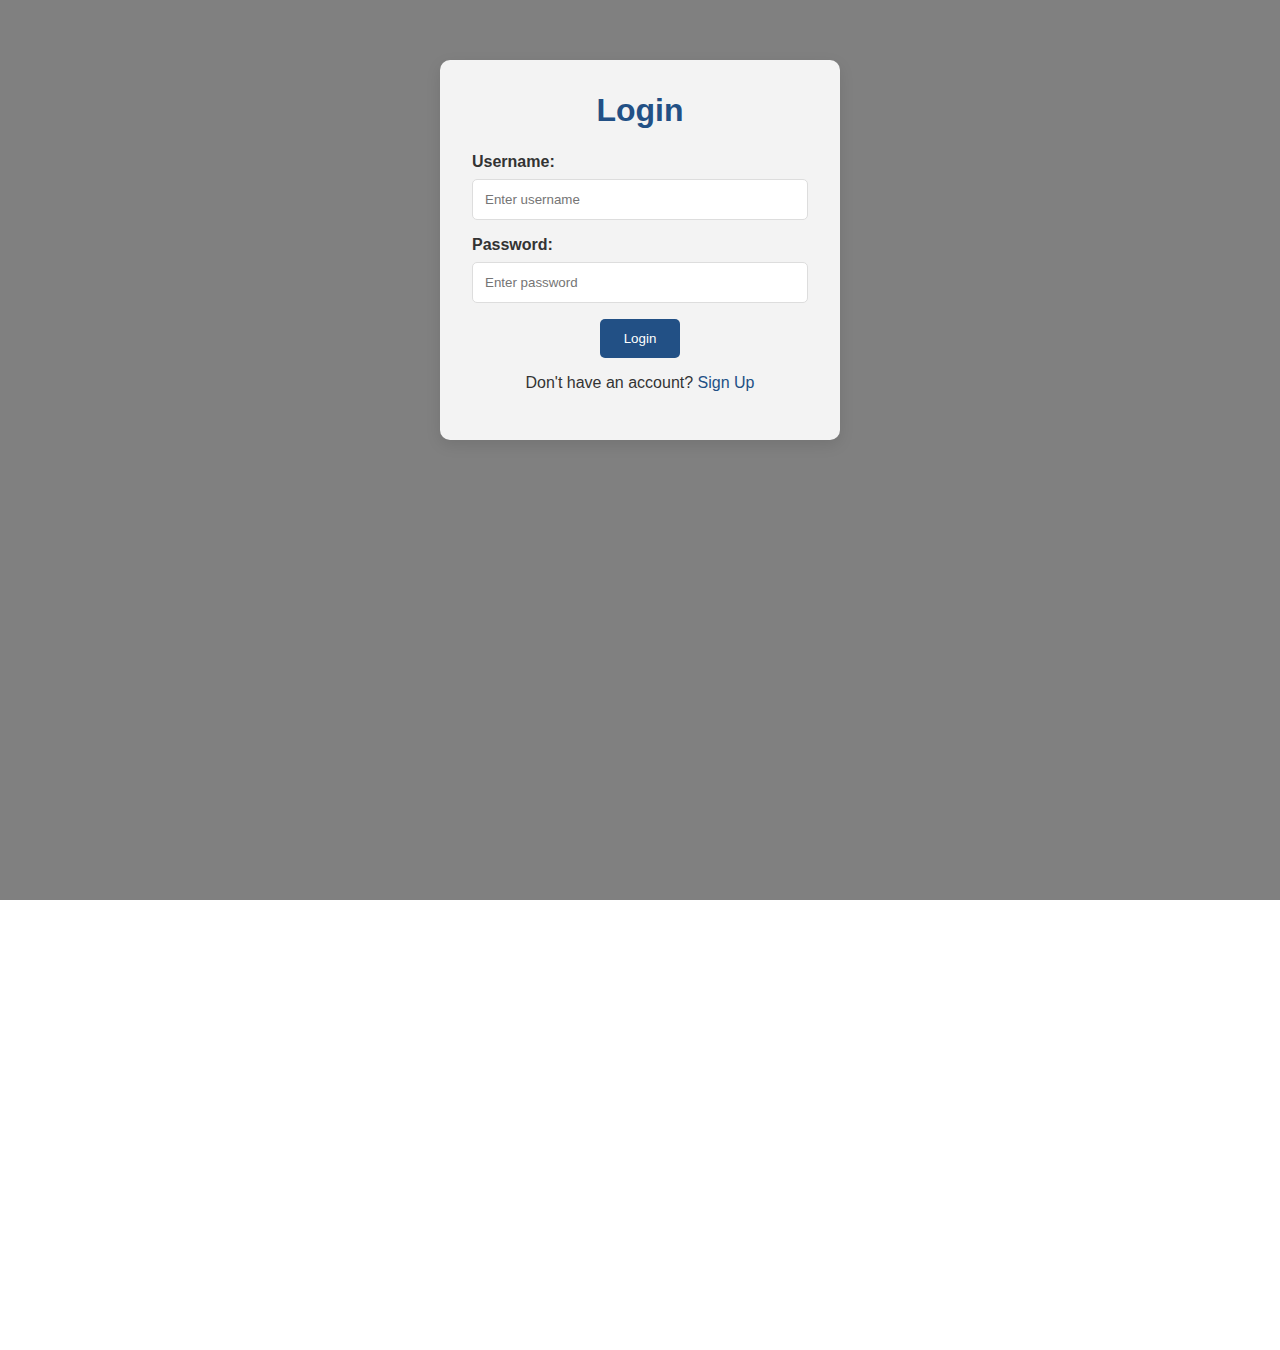
<file: index.html>
<!DOCTYPE html>
<html lang="en">
<head>
    <meta charset="UTF-8">
    <meta name="viewport" content="width=device-width, initial-scale=1.0">
    <title>Login</title>
    <link rel="stylesheet" href="styles.css">
</head>
<body>
    <div class="container">
        <h1>Login</h1>

        <form id="login-form">
            <label for="login-username">Username:</label>
            <input type="text" id="login-username" placeholder="Enter username" required>

            <label for="login-password">Password:</label>
            <input type="password" id="login-password" placeholder="Enter password" required>

            <button type="submit">Login</button>
        </form>

        <div class="links">
            <p>Don't have an account? <a href="signup.html">Sign Up</a></p>
        </div>

        <div class="result" id="result"></div>
    </div>

    <script src="userAccount.js"></script>
    <script src="login.js"></script>
</body>
</html>
</file>
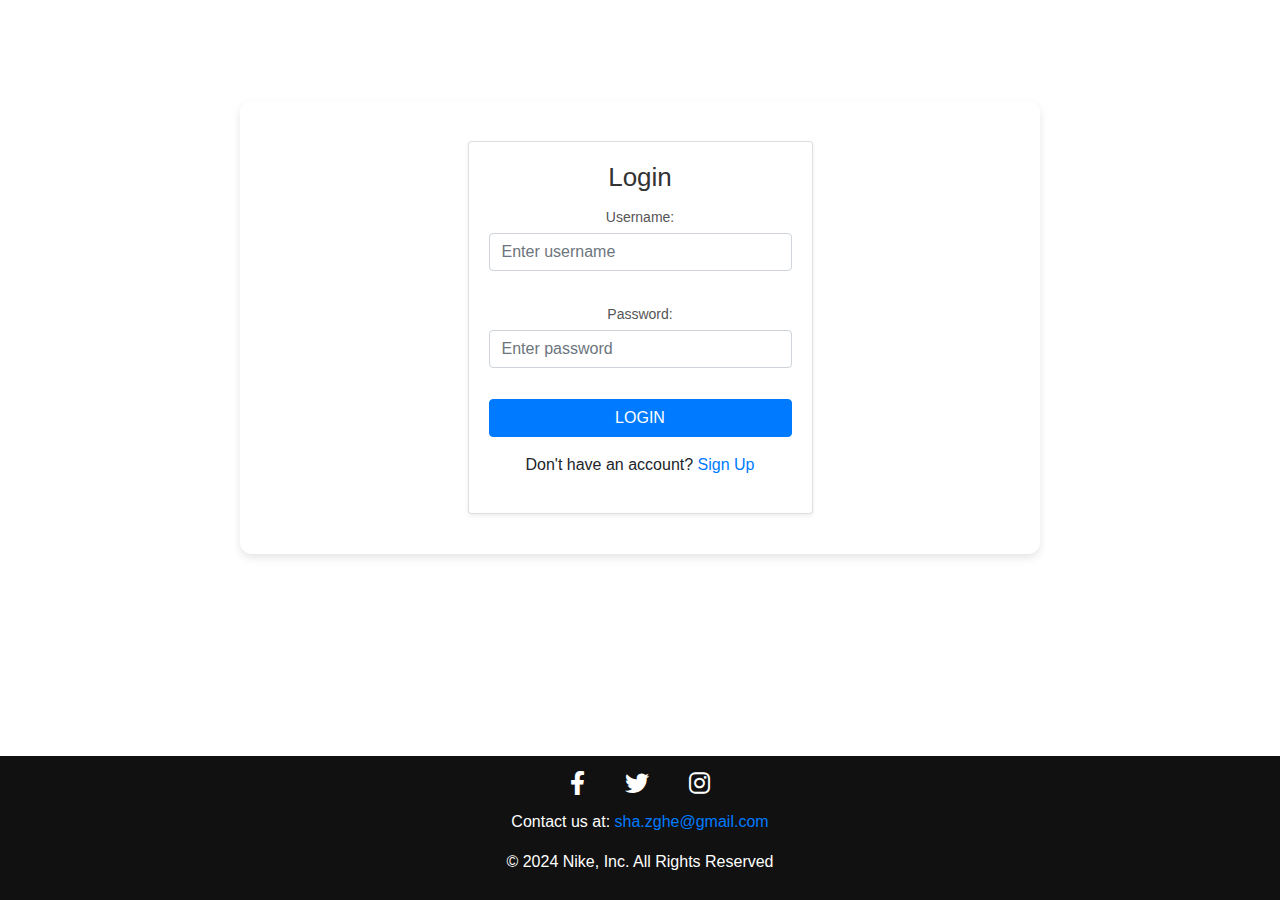
<file: Shoes/TheTechHeads/public/index.html>
<!DOCTYPE html>
<html lang="en">
<head>
    <meta charset="UTF-8">
    <meta name="viewport" content="width=device-width, initial-scale=1.0">
    <title>Login</title>
    <link rel="stylesheet" href="https://stackpath.bootstrapcdn.com/bootstrap/4.5.2/css/bootstrap.min.css">
    <link rel="stylesheet" href="https://cdnjs.cloudflare.com/ajax/libs/font-awesome/6.0.0-beta3/css/all.min.css">
    <link rel="stylesheet" href="styles.css">
</head>
<body>
    <div class="d-flex flex-column min-vh-100">
        <div class="container my-auto">
            <div class="row justify-content-center">
                <div class="col-lg-6 col-md-8 col-sm-10">
                    <div class="card shadow-sm">
                        <div class="card-body">
                            <h1 class="card-title text-center">Login</h1>
                            <form id="login-form">
                                <div class="form-group">
                                    <label for="login-username">Username:</label>
                                    <input type="text" class="form-control" id="login-username" placeholder="Enter username" required>
                                </div>
                                <div class="form-group">
                                    <label for="login-password">Password:</label>
                                    <input type="password" class="form-control" id="login-password" placeholder="Enter password" required>
                                </div>
                                <button type="submit" class="btn btn-primary btn-block">Login</button>
                            </form>
                            <div class="mt-3 text-center">
                                <p>Don't have an account? <a href="signup.html">Sign Up</a></p>
                            </div>
                            <div class="result mt-3 text-center" id="result"></div>
                        </div>
                    </div>
                </div>
            </div>
        </div>
        <footer class="mt-auto text-center">
            <div class="social-media">
                <a href="https://facebook.com" target="_blank"><i class="fab fa-facebook-f mr-3"></i></a>
                <a href="https://twitter.com" target="_blank"><i class="fab fa-twitter mr-3"></i></a>
                <a href="https://instagram.com" target="_blank"><i class="fab fa-instagram"></i></a>
            </div>
            <div class="contact mt-2">
                <p>Contact us at: <a href="mailto:sha.zghe@gmail.com">sha.zghe@gmail.com</a></p>
            </div>
            <p>&copy; 2024 Nike, Inc. All Rights Reserved</p>
        </footer>
    </div>

    <script src="userAccount.js"></script>
    <script src="login.js"></script>
</body>
</html>
</file>
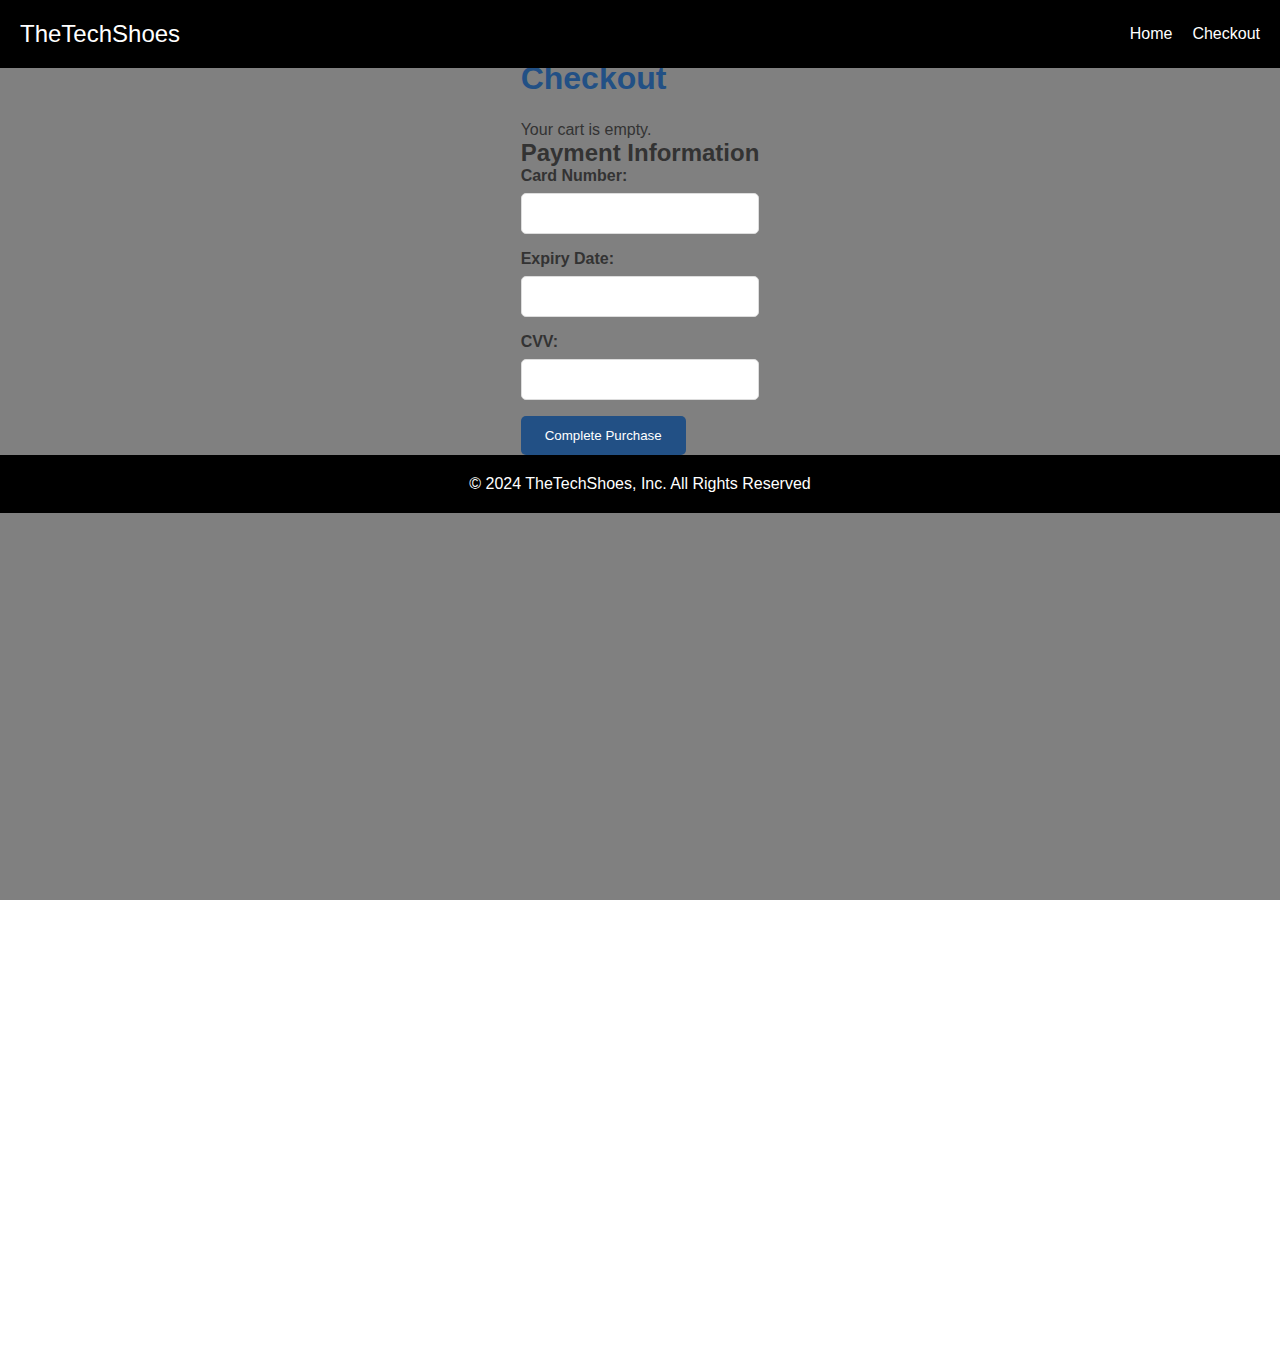
<file: checkout.html>
<!DOCTYPE html>
<html lang="en">
<head>
    <meta charset="UTF-8">
    <meta name="viewport" content="width=device-width, initial-scale=1.0">
    <title>Checkout</title>
    <link rel="stylesheet" href="styles.css">
</head>
<body>
    <header>
        <div class="logo">TheTechShoes</div>
        <nav>
            <ul>
                <li><a href="index.html">Home</a></li>
                <li><a href="checkout.html">Checkout</a></li>
            </ul>
        </nav>
    </header>
    
    <main>
        <h1>Checkout</h1>
        <div id="cart-items"></div>
        <div id="total-price"></div>
        <form id="payment-form">
            <h2>Payment Information</h2>
            <label for="card-number">Card Number:</label>
            <input type="text" id="card-number" name="card-number" required><br>
            <label for="expiry-date">Expiry Date:</label>
            <input type="text" id="expiry-date" name="expiry-date" required><br>
            <label for="cvv">CVV:</label>
            <input type="text" id="cvv" name="cvv" required><br>
            <button type="submit">Complete Purchase</button>
        </form>
    </main>

    <footer>
        <p>&copy; 2024 TheTechShoes, Inc. All Rights Reserved</p>
    </footer>

    <script src="checkout.js"></script>
</body>
</html>
</file>
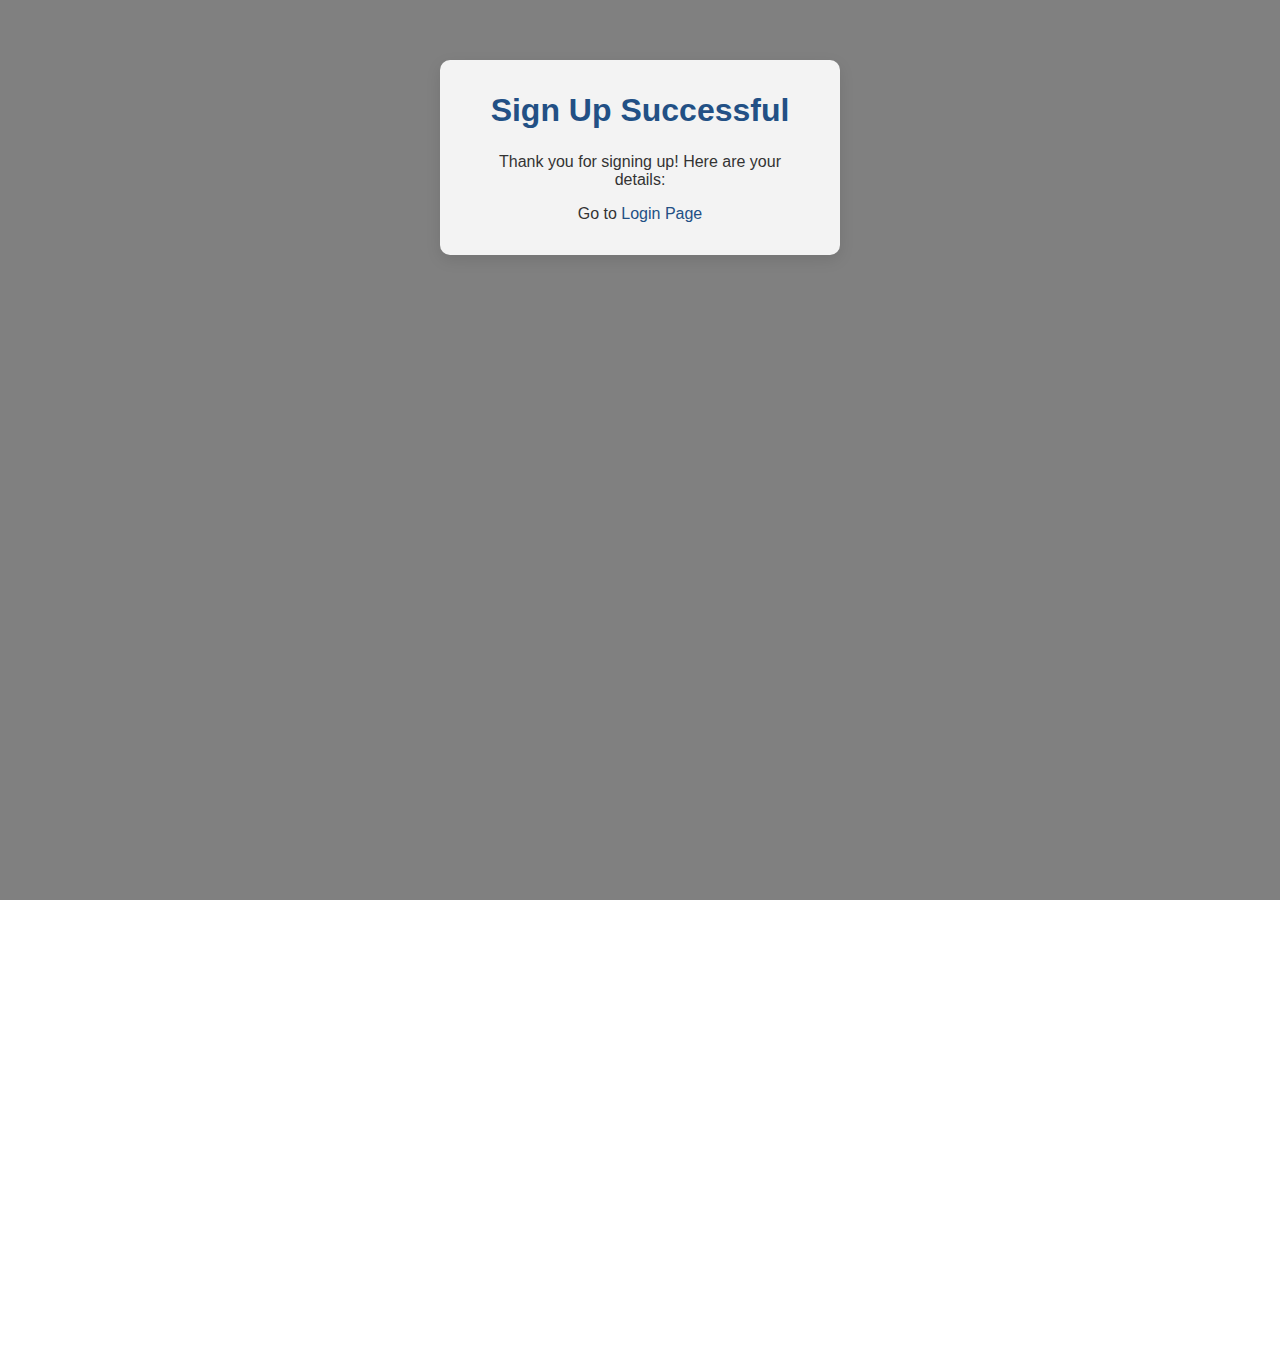
<file: confirmation.html>
<!DOCTYPE html>
<html lang="en">
<head>
    <meta charset="UTF-8">
    <meta name="viewport" content="width=device-width, initial-scale=1.0">
    <title>Sign Up Confirmation</title>
    <link rel="stylesheet" href="styles.css">
</head>
<body>
    <div class="container">
        <h1>Sign Up Successful</h1>

        <p>Thank you for signing up! Here are your details:</p>
        
        <p id="user-info"></p>

        <div class="links">
            <p>Go to <a href="index.html">Login Page</a></p>
        </div>
    </div>

    <script>
        document.addEventListener('DOMContentLoaded', function() {
            const userID = getCurrentUserID();
            const userData = getUserFromLocalStorage('user_' + userID);

            if (userData) {
                const userInfoDiv = document.getElementById('user-info');
                userInfoDiv.innerHTML = `
                    <strong>Username:</strong> ${userData.username}<br>
                    <strong>Email:</strong> ${userData.email}
                `;
            }
        });

        function getCurrentUserID() {
            return localStorage.getItem('currentUserID');
        }

        function getUserFromLocalStorage(userID) {
            return JSON.parse(localStorage.getItem(userID));
        }
    </script>
</body>
</html>
</file>
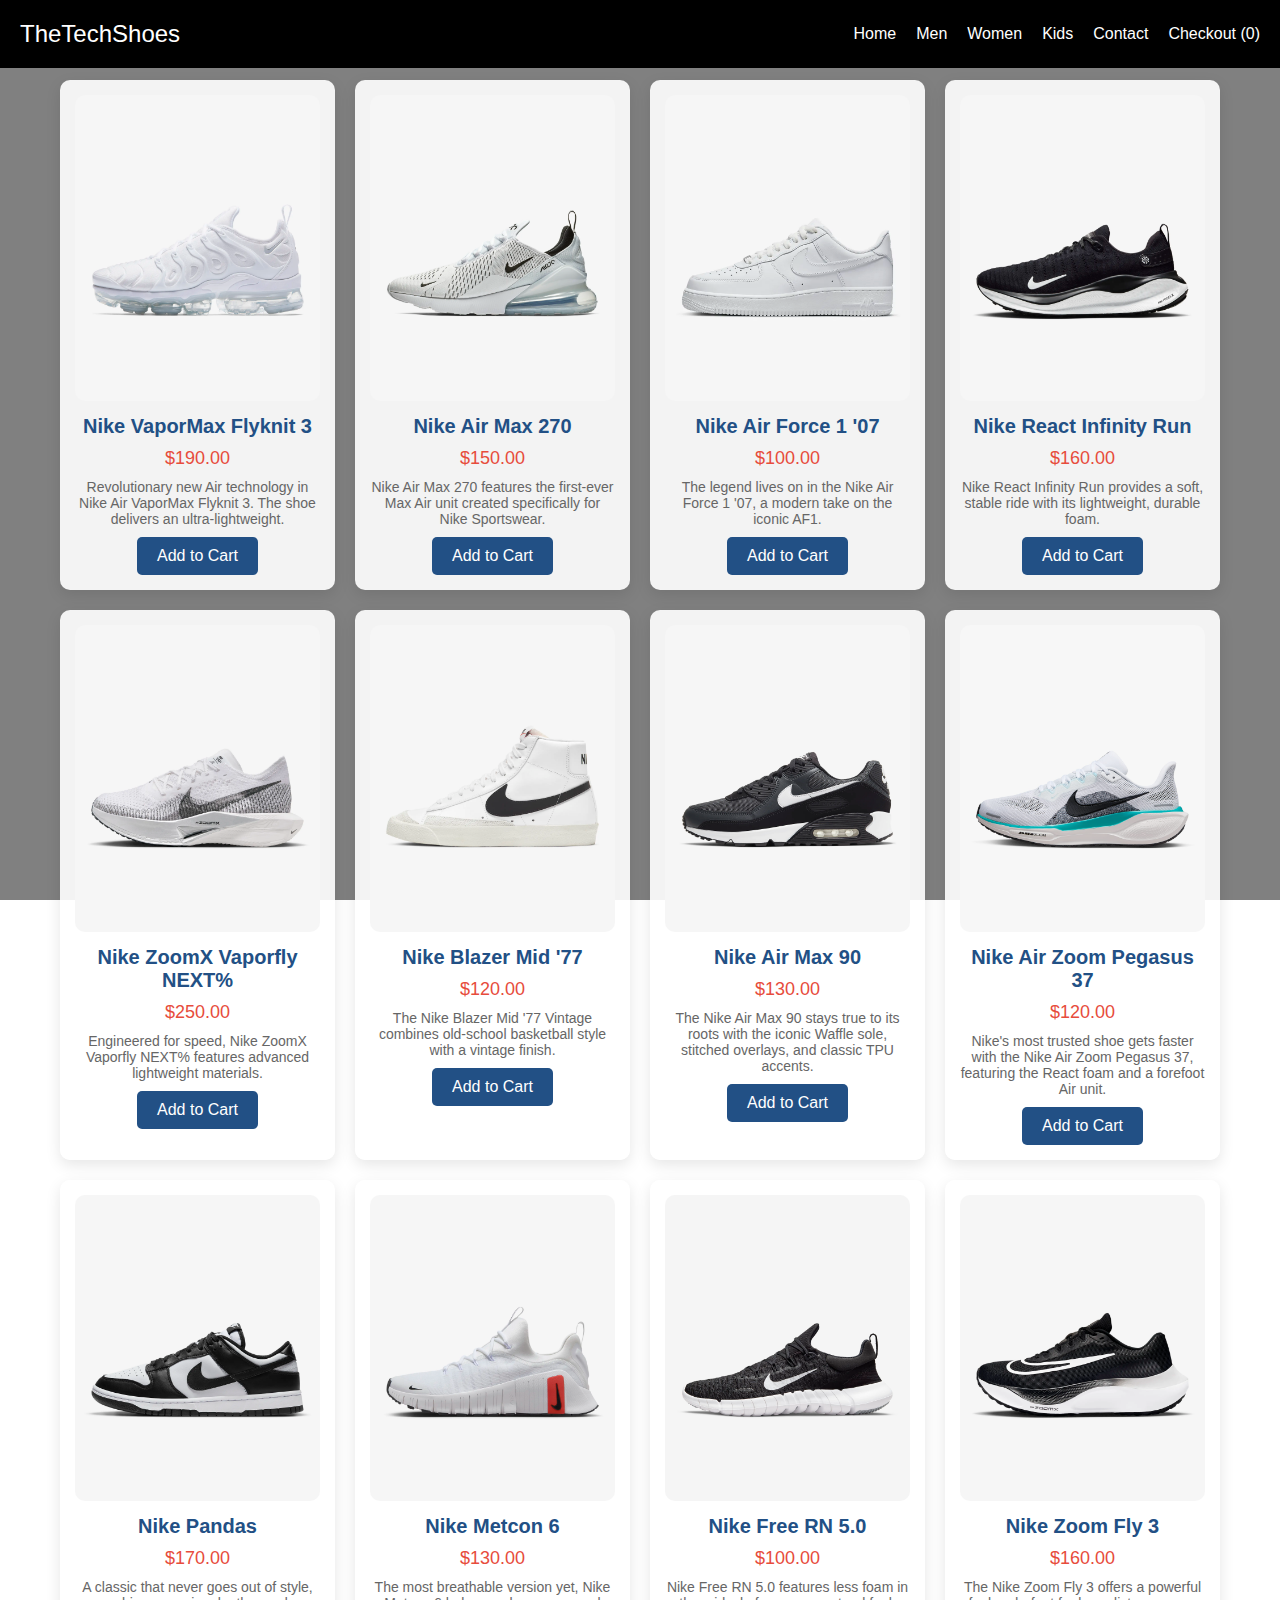
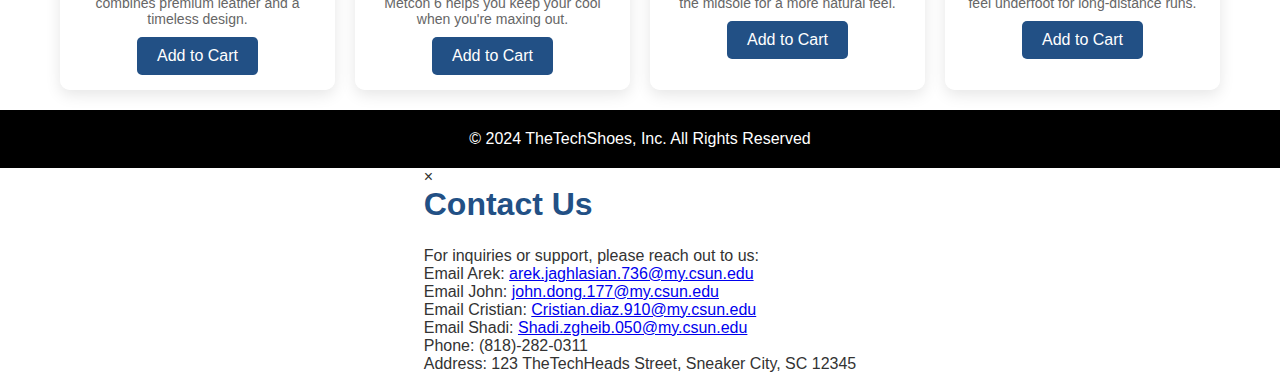
<file: product.html>
<!DOCTYPE html>
<html lang="en">
<head>
    <meta charset="UTF-8">
    <meta name="viewport" content="width=device-width, initial-scale=1.0">
    <title>Nike Shoe Product Page</title>
    <link rel="stylesheet" href="styles.css">
</head>
<body>
    <header>
        <div class="logo">TheTechShoes</div>
        <div class="burger-menu" id="burger-menu">
            <div class="line"></div>
            <div class="line"></div>
            <div class="line"></div>
        </div>
        <nav class="nav-links" id="nav-links">
            <ul>
                <li><a href="#">Home</a></li>
                <li><a href="#">Men</a></li>
                <li><a href="#">Women</a></li>
                <li><a href="#">Kids</a></li>
                <li><a href="#">Contact</a></li>
                <li><a href="#" id="checkout-btn">Checkout (<span id="cart-count">0</span>)</a></li>
            </ul>
        </nav>
    </header>
    
    <main>
        <div class="product-grid">
            <div class="product" data-category="men">
                <img src="Flyknitnew.png" alt="Men's Nike Air VaporMax Flyknit 3">
                <h2>Nike VaporMax Flyknit 3</h2>
                <p class="price">$190.00</p>
                <p class="description">Revolutionary new Air technology in Nike Air VaporMax Flyknit 3. The shoe delivers an ultra-lightweight.</p>
                <button type="button" class="btn">Add to Cart</button>
            </div>                        
            <div class="product" data-category="women">
                <img src="Airmax 270.png" alt="Women's Nike Air Max 270">
                <h2>Nike Air Max 270</h2>
                <p class="price">$150.00</p>
                <p class="description">Nike Air Max 270 features the first-ever Max Air unit created specifically for Nike Sportswear.</p>
                <button class="btn">Add to Cart</button>
            </div>
            <div class="product" data-category="men">
                <img src="AirFroce.png" alt="Men's Nike Air Force 1 '07">
                <h2>Nike Air Force 1 '07</h2>
                <p class="price">$100.00</p>
                <p class="description">The legend lives on in the Nike Air Force 1 '07, a modern take on the iconic AF1.</p>
                <button class="btn">Add to Cart</button>
            </div>
            <div class="product" data-category="women">
                <img src="react.png" alt="Women's Nike React Infinity Run">
                <h2>Nike React Infinity Run</h2>
                <p class="price">$160.00</p>
                <p class="description">Nike React Infinity Run provides a soft, stable ride with its lightweight, durable foam.</p>
                <button class="btn">Add to Cart</button>
            </div>
            <div class="product" data-category="men">
                <img src="Vaporfly.png" alt="Men's Nike ZoomX Vaporfly NEXT%">
                <h2>Nike ZoomX Vaporfly NEXT%</h2>
                <p class="price">$250.00</p>
                <p class="description">Engineered for speed, Nike ZoomX Vaporfly NEXT% features advanced lightweight materials.</p>
                <button class="btn">Add to Cart</button>
            </div>
            <div class="product" data-category="kids">
                <img src="Blazer.png" alt="Kids Nike Blazer Mid '77">
                <h2>Nike Blazer Mid '77</h2>
                <p class="price">$120.00</p>
                <p class="description">The Nike Blazer Mid '77 Vintage combines old-school basketball style with a vintage finish.</p>
                <button class="btn">Add to Cart</button>
            </div>
            
            <div class="product" data-category="women">
                <img src="Airmax 90.png" alt="Women's Nike Air Max 90">
                <h2>Nike Air Max 90</h2>
                <p class="price">$130.00</p>
                <p class="description">The Nike Air Max 90 stays true to its roots with the iconic Waffle sole, stitched overlays, and classic TPU accents.</p>
                <button class="btn">Add to Cart</button>
            </div>
            <div class="product" data-category="men">
                <img src="Pegasus.jpg" alt="Men's Nike Air Zoom Pegasus 37">
                <h2>Nike Air Zoom Pegasus 37</h2>
                <p class="price">$120.00</p>
                <p class="description">Nike's most trusted shoe gets faster with the Nike Air Zoom Pegasus 37, featuring the React foam and a forefoot Air unit.</p>
                <button class="btn">Add to Cart</button>
            </div>
            <div class="product" data-category="women">
                <img src="Panda.png" alt="Women's Nike Pandas">
                <h2>Nike Pandas</h2>
                <p class="price">$170.00</p>
                <p class="description">A classic that never goes out of style, combines premium leather and a timeless design.</p>
                <button class="btn">Add to Cart</button>
            </div>
            <div class="product" data-category="kids">
                <img src="metcon6.png" alt="Kids Nike Metcon 6">
                <h2>Nike Metcon 6</h2>
                <p class="price">$130.00</p>
                <p class="description">The most breathable version yet, Nike Metcon 6 helps you keep your cool when you're maxing out.</p>
                <button class="btn">Add to Cart</button>
            </div>
            <div class="product" data-category="men">
                <img src="freerun.jpg" alt="Men's Nike Free RN 5.0">
                <h2>Nike Free RN 5.0</h2>
                <p class="price">$100.00</p>
                <p class="description">Nike Free RN 5.0 features less foam in the midsole for a more natural feel.</p>
                <button class="btn">Add to Cart</button>
            </div>
            <div class="product" data-category="women">
                <img src="zoomfly5.png" alt="Women's Nike Zoom Fly 3">
                <h2>Nike Zoom Fly 3</h2>
                <p class="price">$160.00</p>
                <p class="description">The Nike Zoom Fly 3 offers a powerful feel underfoot for long-distance runs.</p>
                <button class="btn">Add to Cart</button>
            </div>
        </div>        
    </main>
    
    <footer>
        <p>&copy; 2024 TheTechShoes, Inc. All Rights Reserved</p>
    </footer>

    <div id="contact-modal" class="modal">
        <div class="modal-content">
            <span class="close-btn">&times;</span>
            <h1>Contact Us</h1>
            <p>For inquiries or support, please reach out to us:</p>
            <p>Email Arek: <a href="arek.jaghlasian.736@my.csun.edu">arek.jaghlasian.736@my.csun.edu</a></p>
            <p>Email John: <a href="john.dong.177@my.csun.edu">john.dong.177@my.csun.edu</a></p>
            <p>Email Cristian: <a href="Cristian.diaz.910@my.csun.edu">Cristian.diaz.910@my.csun.edu</a></p>
            <p>Email Shadi: <a href="Shadi.zgheib.050@my.csun.edu">Shadi.zgheib.050@my.csun.edu</a></p>
            <p>Phone: (818)-282-0311</p>
            <p>Address: 123 TheTechHeads Street, Sneaker City, SC 12345</p>
        </div>
    </div>
    
    <script>
        
        var modal = document.getElementById('contact-modal');
        
        
        var contactBtn = document.getElementById('contact-btn');
        
        
        var closeBtn = document.getElementsByClassName('close-btn')[0];
        
        
        contactBtn.onclick = function() {
            modal.style.display = 'block';
        }
        
        
        closeBtn.onclick = function() {
            modal.style.display = 'none';
        }
        
        
        window.onclick = function(event) {
            if (event.target == modal) {
                modal.style.display = 'none';
            }
        }
    </script>

    <script src="product.js"></script>
</body>
</html>
</file>
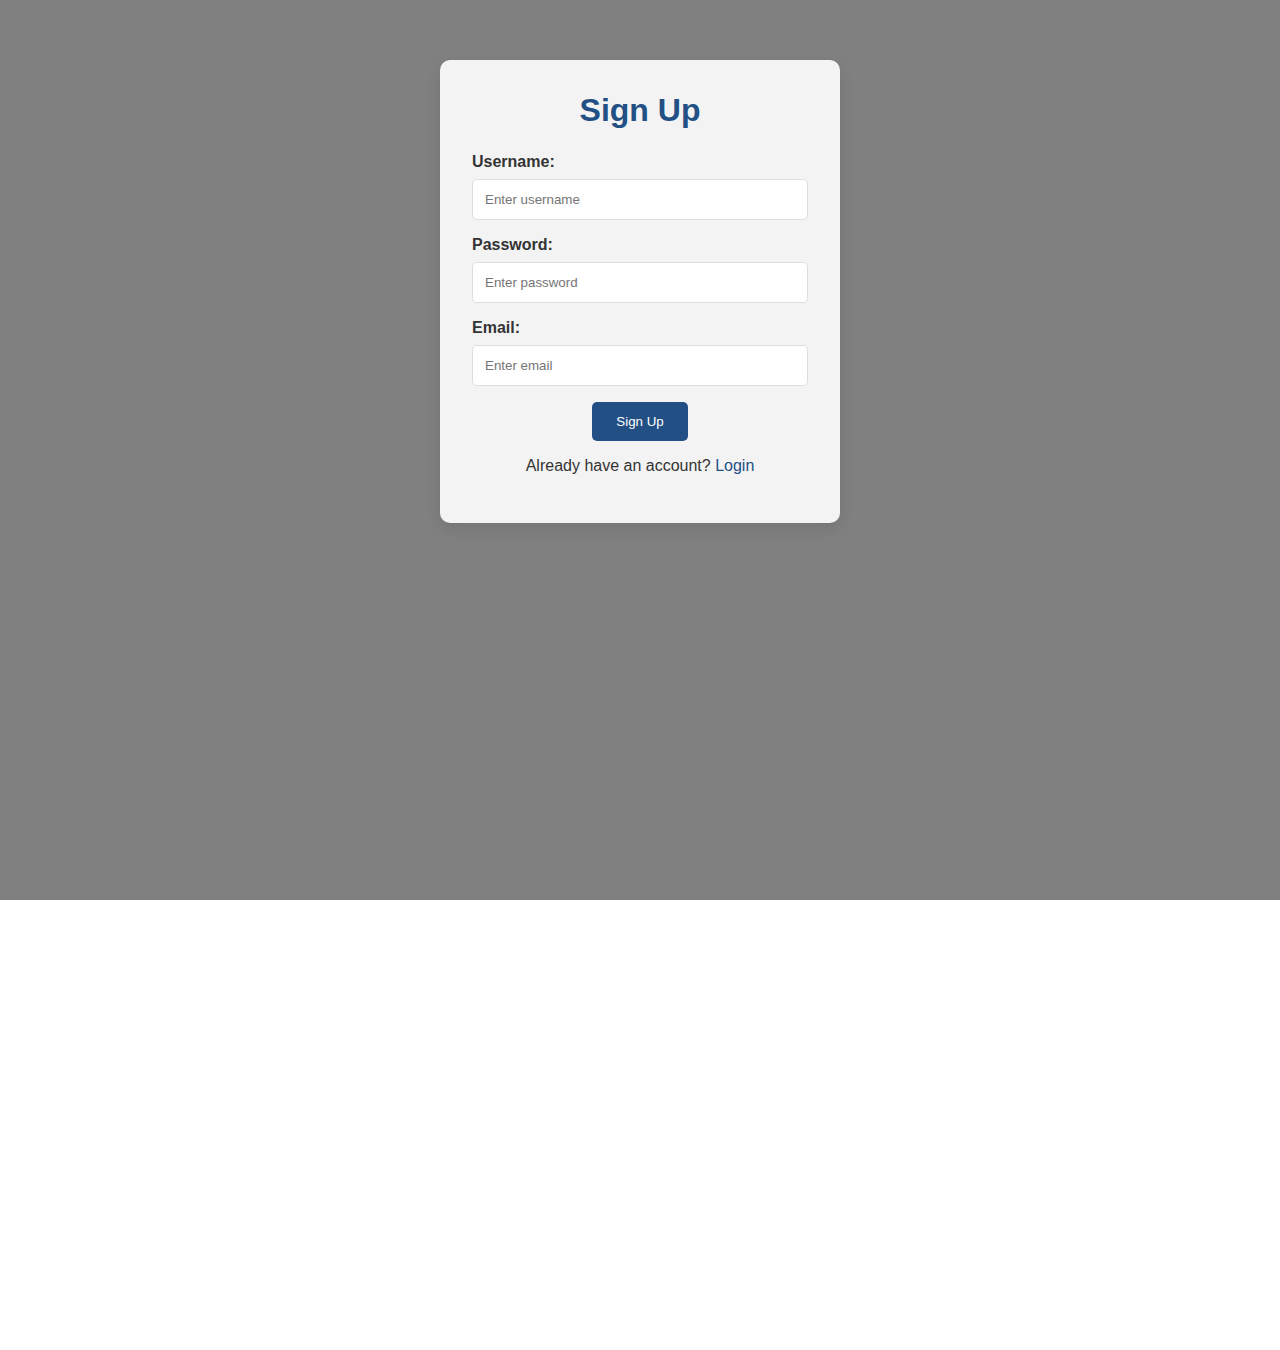
<file: signup.html>
<!DOCTYPE html>
<html lang="en">
<head>
    <meta charset="UTF-8">
    <meta name="viewport" content="width=device-width, initial-scale=1.0">
    <title>Sign Up</title>
    <link rel="stylesheet" href="styles.css">
</head>
<body>
    <div class="container">
        <h1>Sign Up</h1>

        <form id="signup-form">
            <label for="signup-username">Username:</label>
            <input type="text" id="signup-username" placeholder="Enter username" required>

            <label for="signup-password">Password:</label>
            <input type="password" id="signup-password" placeholder="Enter password" required>

            <label for="signup-email">Email:</label>
            <input type="email" id="signup-email" placeholder="Enter email" required>

            <button type="submit">Sign Up</button>
        </form>

        <div class="links">
            <p>Already have an account? <a href="index.html">Login</a></p>
        </div>

        <div class="result" id="result"></div>
    </div>

    <script src="userAccount.js"></script>
    <script src="signup.js"></script>
</body>
</html>
</file>
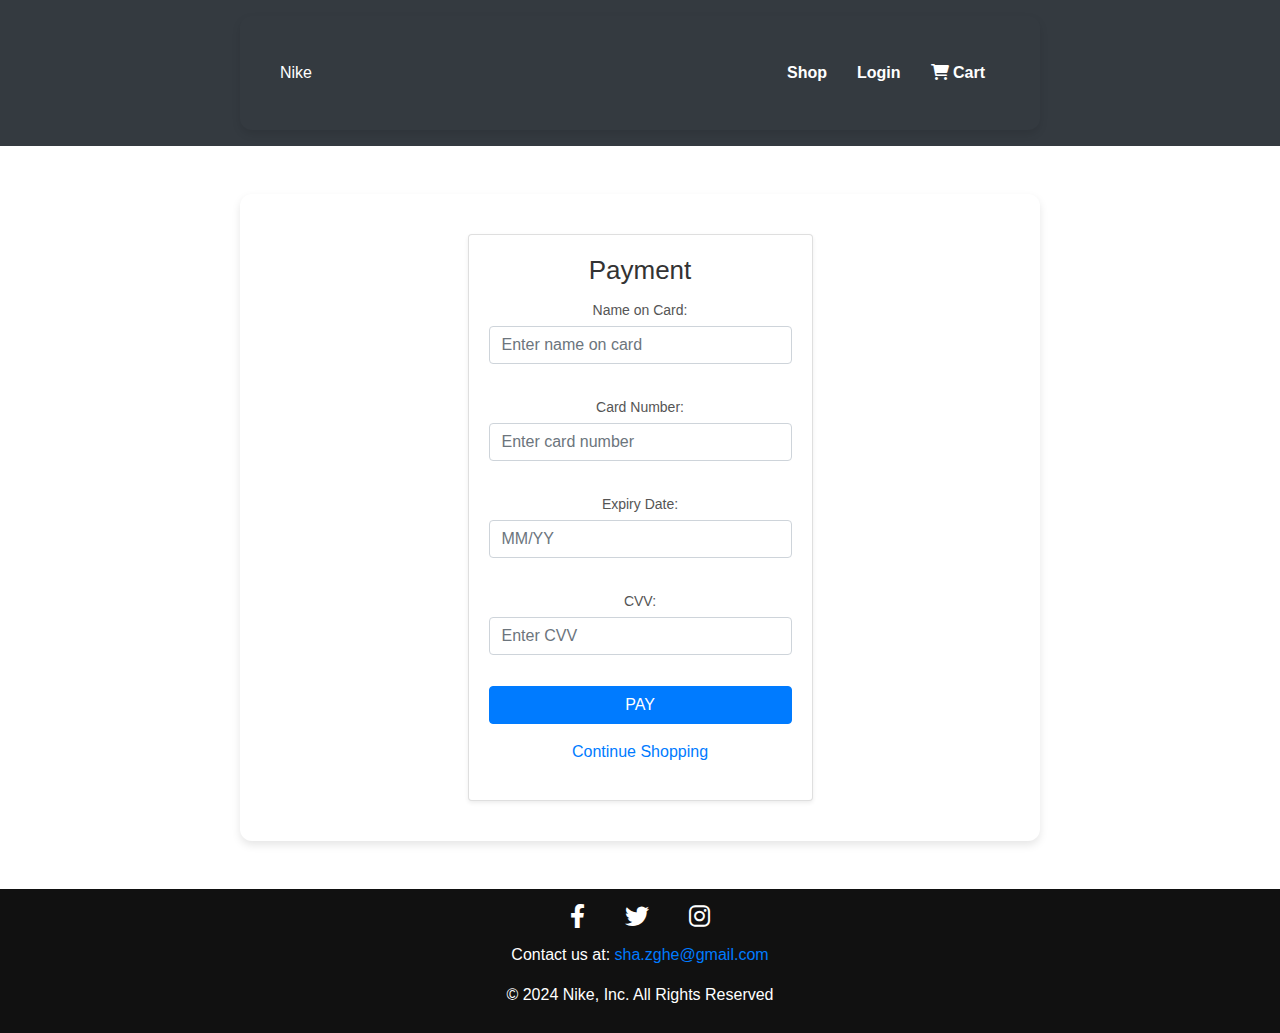
<file: Shoes/TheTechHeads/public/checkout.html>
<!DOCTYPE html>
<html lang="en">
<head>
    <meta charset="UTF-8">
    <meta name="viewport" content="width=device-width, initial-scale=1.0">
    <title>Checkout</title>
    <link rel="stylesheet" href="https://stackpath.bootstrapcdn.com/bootstrap/4.5.2/css/bootstrap.min.css">
    <link rel="stylesheet" href="https://cdnjs.cloudflare.com/ajax/libs/font-awesome/6.0.0-beta3/css/all.min.css">
    <link rel="stylesheet" href="styles.css">
</head>
<body>
    <header class="bg-dark text-white py-3">
        <div class="container d-flex justify-content-between align-items-center">
            <div class="logo">Nike</div>
            <div class="burger-menu d-lg-none" id="burger-menu">
                <div class="line"></div>
                <div class="line"></div>
                <div class="line"></div>
            </div>
            <nav class="nav-links d-none d-lg-flex" id="nav-links">
                <ul class="navbar-nav flex-row">
                    <li class="nav-item"><a class="nav-link text-white" href="product.html">Shop</a></li>
                    <li class="nav-item"><a class="nav-link text-white" href="index.html">Login</a></li>
                    <li class="nav-item"><a class="nav-link text-white" href="cart.html"><i class="fas fa-shopping-cart"></i> Cart</a></li>
                </ul>
            </nav>
        </div>
    </header>
    
    <main class="container mt-5">
        <div class="row justify-content-center">
            <div class="col-lg-6 col-md-8 col-sm-10">
                <div class="card shadow-sm">
                    <div class="card-body">
                        <h1 class="card-title text-center">Payment</h1>
                        <form id="payment-form">
                            <div class="form-group">
                                <label for="card-name">Name on Card:</label>
                                <input type="text" class="form-control" id="card-name" placeholder="Enter name on card" required>
                            </div>
                            <div class="form-group">
                                <label for="card-number">Card Number:</label>
                                <input type="text" class="form-control" id="card-number" placeholder="Enter card number" required>
                            </div>
                            <div class="form-group">
                                <label for="expiry-date">Expiry Date:</label>
                                <input type="text" class="form-control" id="expiry-date" placeholder="MM/YY" required>
                            </div>
                            <div class="form-group">
                                <label for="cvv">CVV:</label>
                                <input type="text" class="form-control" id="cvv" placeholder="Enter CVV" required>
                            </div>
                            <button type="submit" class="btn btn-primary btn-block">Pay</button>
                        </form>
                        <div class="mt-3 text-center">
                            <p><a href="product.html">Continue Shopping</a></p>
                        </div>
                        <div class="result mt-3 text-center" id="result"></div>
                    </div>
                </div>
            </div>
        </div>
    </main>
    
    <footer class="mt-5 text-center">
        <div class="social-media">
            <a href="https://facebook.com" target="_blank"><i class="fab fa-facebook-f mr-3"></i></a>
            <a href="https://twitter.com" target="_blank"><i class="fab fa-twitter mr-3"></i></a>
            <a href="https://instagram.com" target="_blank"><i class="fab fa-instagram"></i></a>
        </div>
        <div class="contact mt-2">
            <p>Contact us at: <a href="mailto:sha.zghe@gmail.com">sha.zghe@gmail.com</a></p>
        </div>
        <p>&copy; 2024 Nike, Inc. All Rights Reserved</p>
    </footer>

    <script src="checkout.js"></script>
</body>
</html>
</file>
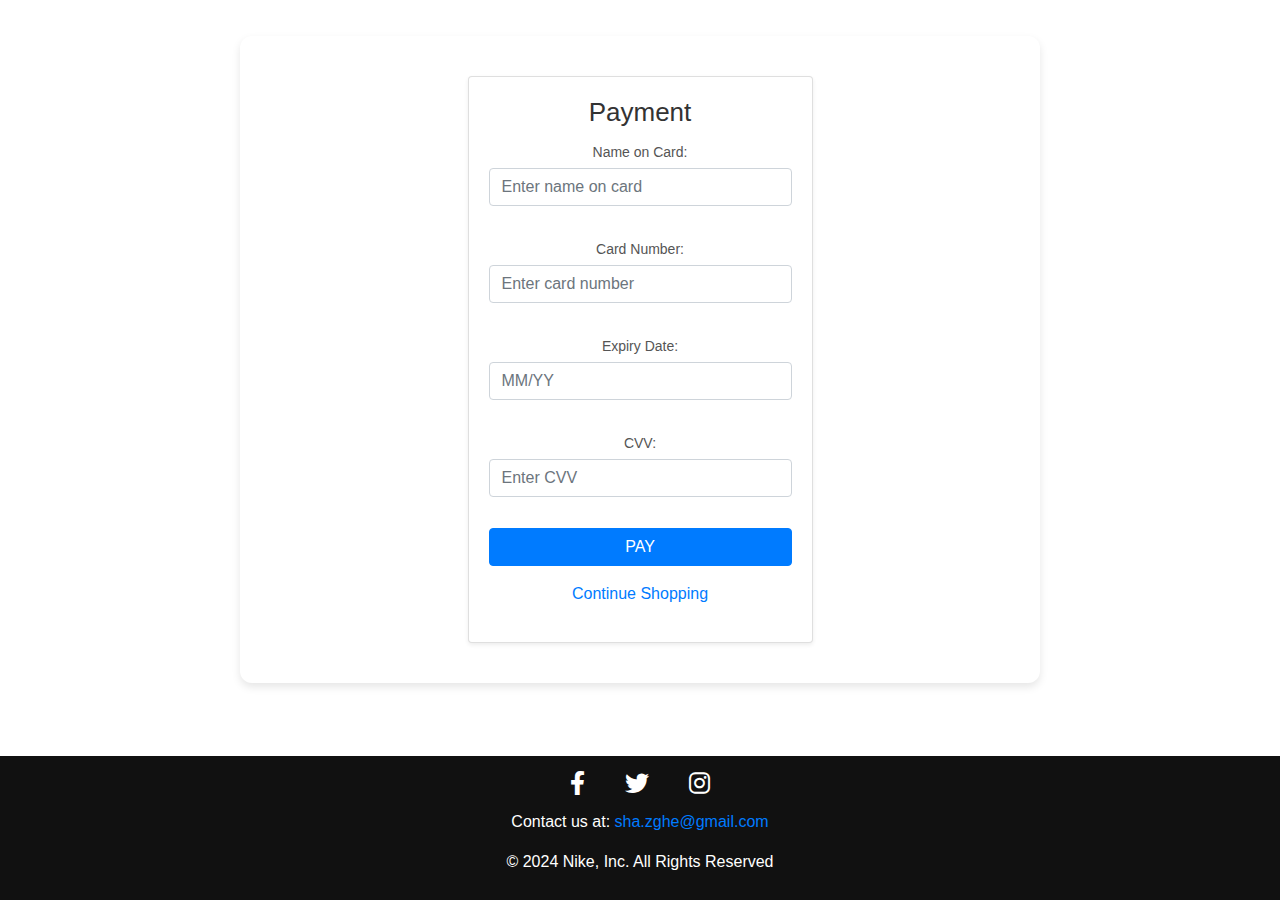
<file: Shoes/TheTechHeads/public/payment.html>
<!DOCTYPE html>
<html lang="en">
<head>
    <meta charset="UTF-8">
    <meta name="viewport" content="width=device-width, initial-scale=1.0">
    <title>Payment</title>
    <link rel="stylesheet" href="https://stackpath.bootstrapcdn.com/bootstrap/4.5.2/css/bootstrap.min.css">
    <link rel="stylesheet" href="https://cdnjs.cloudflare.com/ajax/libs/font-awesome/6.0.0-beta3/css/all.min.css">
    <link rel="stylesheet" href="styles.css">
</head>
<body>
    <div class="d-flex flex-column min-vh-100">
        <div class="container my-auto">
            <div class="row justify-content-center">
                <div class="col-lg-6 col-md-8 col-sm-10">
                    <div class="card shadow-sm">
                        <div class="card-body">
                            <h1 class="card-title text-center">Payment</h1>
                            <form id="payment-form">
                                <div class="form-group">
                                    <label for="card-name">Name on Card:</label>
                                    <input type="text" class="form-control" id="card-name" placeholder="Enter name on card" required>
                                </div>
                                <div class="form-group">
                                    <label for="card-number">Card Number:</label>
                                    <input type="text" class="form-control" id="card-number" placeholder="Enter card number" required>
                                </div>
                                <div class="form-group">
                                    <label for="expiry-date">Expiry Date:</label>
                                    <input type="text" class="form-control" id="expiry-date" placeholder="MM/YY" required>
                                </div>
                                <div class="form-group">
                                    <label for="cvv">CVV:</label>
                                    <input type="text" class="form-control" id="cvv" placeholder="Enter CVV" required>
                                </div>
                                <button type="submit" class="btn btn-primary btn-block">Pay</button>
                            </form>
                            <div class="mt-3 text-center">
                                <p><a href="product.html">Continue Shopping</a></p>
                            </div>
                            <div class="result mt-3 text-center" id="result"></div>
                        </div>
                    </div>
                </div>
            </div>
        </div>
        <footer class="mt-auto text-center">
            <div class="social-media">
                <a href="https://facebook.com" target="_blank"><i class="fab fa-facebook-f mr-3"></i></a>
                <a href="https://twitter.com" target="_blank"><i class="fab fa-twitter mr-3"></i></a>
                <a href="https://instagram.com" target="_blank"><i class="fab fa-instagram"></i></a>
            </div>
            <div class="contact mt-2">
                <p>Contact us at: <a href="mailto:sha.zghe@gmail.com">sha.zghe@gmail.com</a></p>
            </div>
            <p>&copy; 2024 Nike, Inc. All Rights Reserved</p>
        </footer>

        <script src="payment.js"></script>
    </div>
</body>
</html>
</file>
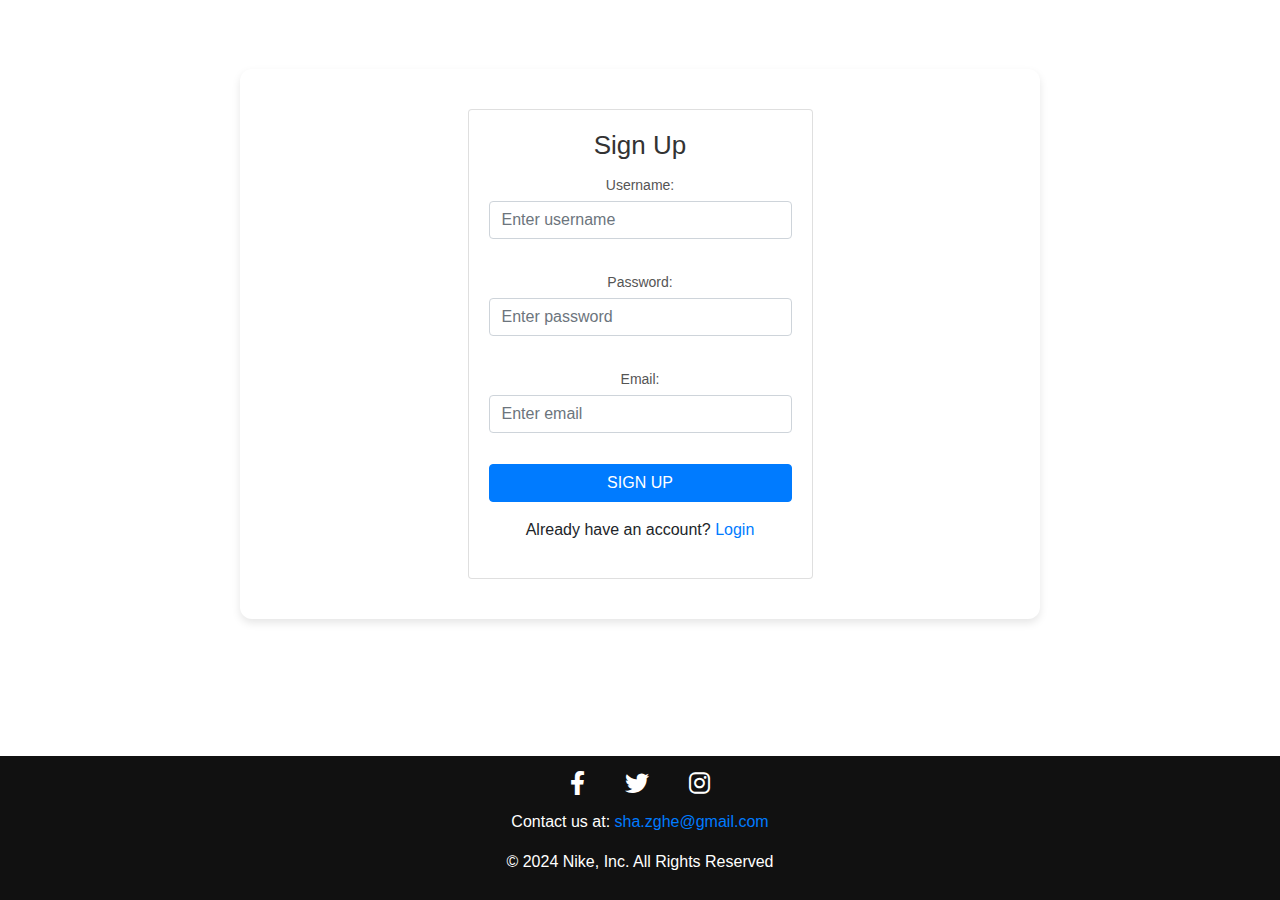
<file: Shoes/TheTechHeads/public/signup.html>
<!DOCTYPE html>
<html lang="en">
<head>
    <meta charset="UTF-8">
    <meta name="viewport" content="width=device-width, initial-scale=1.0">
    <title>Sign Up</title>
    <link rel="stylesheet" href="https://stackpath.bootstrapcdn.com/bootstrap/4.5.2/css/bootstrap.min.css">
    <link rel="stylesheet" href="https://cdnjs.cloudflare.com/ajax/libs/font-awesome/6.0.0-beta3/css/all.min.css">
    <link rel="stylesheet" href="styles.css">
</head>
<body>
    <div class="d-flex flex-column min-vh-100">
        <div class="container my-auto">
            <div class="row justify-content-center">
                <div class="col-lg-6 col-md-8 col-sm-10">
                    <div class="card">
                        <div class="card-body">
                            <h1 class="card-title text-center">Sign Up</h1>
                            <form id="signup-form">
                                <div class="form-group">
                                    <label for="signup-username">Username:</label>
                                    <input type="text" class="form-control" id="signup-username" placeholder="Enter username" required>
                                </div>
                                <div class="form-group">
                                    <label for="signup-password">Password:</label>
                                    <input type="password" class="form-control" id="signup-password" placeholder="Enter password" required>
                                </div>
                                <div class="form-group">
                                    <label for="signup-email">Email:</label>
                                    <input type="email" class="form-control" id="signup-email" placeholder="Enter email" required>
                                </div>
                                <button type="submit" class="btn btn-primary btn-block">Sign Up</button>
                            </form>
                            <div class="mt-3 text-center">
                                <p>Already have an account? <a href="index.html">Login</a></p>
                            </div>
                            <div class="result mt-3 text-center" id="result"></div>
                        </div>
                    </div>
                </div>
            </div>
        </div>
        <footer class="mt-auto text-center">
            <div class="social-media">
                <a href="https://facebook.com" target="_blank"><i class="fab fa-facebook-f mr-3"></i></a>
                <a href="https://twitter.com" target="_blank"><i class="fab fa-twitter mr-3"></i></a>
                <a href="https://instagram.com" target="_blank"><i class="fab fa-instagram"></i></a>
            </div>
            <div class="contact mt-2">
                <p>Contact us at: <a href="mailto:sha.zghe@gmail.com">sha.zghe@gmail.com</a></p>
            </div>
            <p>&copy; 2024 Nike, Inc. All Rights Reserved</p>
        </footer>
    </div>

    <script src="userAccount.js"></script>
    <script src="signup.js"></script>
</body>
</html>
</file>
<file: Shoes/TheTechHeads/public/styles.css>
/* Ensure the body and html elements take up the full height of the viewport */
html, body {
  height: 100%;
  margin: 0;
  display: flex;
  flex-direction: column;
}

footer {
  background-color: #111;
  color: #fff;
  text-align: center;
  padding: 10px 20px;
  width: 100%;
}

footer .social-media a {
  color: #fff;
  margin: 0 10px;
  text-decoration: none;
  font-weight: bold;
  font-size: 24px;
}

footer .social-media a:hover {
  text-decoration: underline;
}

footer .contact {
  margin-top: 10px;
}

/* Custom Styles for Forms and Containers */
.container {
  max-width: 800px;
  width: 100%;
  padding: 40px;
  box-shadow: 0 4px 8px rgba(0, 0, 0, 0.1);
  border-radius: 12px;
  text-align: center;
  margin: auto;
}

.card-body {
  padding: 20px;
}

h1 {
  margin-bottom: 20px;
  color: #333;
  font-size: 26px;
}

form {
  display: flex;
  flex-direction: column;
  align-items: stretch;
}

form label {
  margin-bottom: 5px;
  color: #555;
  font-size: 14px;
  text-align: left;
}

form input {
  margin-bottom: 15px;
  padding: 12px;
  border: 1px solid #ccc;
  border-radius: 8px;
  font-size: 14px;
  color: #333;
}

form input:focus {
  border-color: #007BFF;
  outline: none;
}

form button {
  padding: 12px;
  background-color: #007BFF;
  color: #fff;
  border: none;
  border-radius: 8px;
  cursor: pointer;
  font-size: 16px;
  font-weight: bold;
  text-transform: uppercase;
}

form button:hover {
  background-color: #0056b3;
}

.links {
  margin-top: 20px;
  font-size: 14px;
}

.links a {
  color: #007BFF;
  text-decoration: none;
  font-weight: bold;
}

.links a:hover {
  text-decoration: underline;
}

.result {
  margin-top: 20px;
  font-size: 14px;
}

.result.error {
  color: red;
}

.result.success {
  color: green;
}

/* Product Page Styles */
.product {
  display: flex;
  background: #fff;
  box-shadow: 0 4px 8px rgba(0, 0, 0, 0.1);
  border-radius: 8px;
  overflow: hidden;
  max-width: 800px;
  width: 100%;
  margin: 50px auto;
}

.product-image img {
  max-width: 100%;
  height: auto;
  display: block;
}

.product-details {
  padding: 20px;
  display: flex;
  flex-direction: column;
  justify-content: center;
}

.product-details h1 {
  font-size: 28px;
  margin-bottom: 10px;
}

.product-details .price {
  font-size: 24px;
  color: #e53935;
  margin-bottom: 20px;
}

.product-details .description {
  font-size: 16px;
  margin-bottom: 20px;
}

.product-details .btn {
  padding: 10px 20px;
  background-color: #007BFF;
  color: #fff;
  border: none;
  border-radius: 4px;
  cursor: pointer;
  font-size: 16px;
  font-weight: bold;
  text-transform: uppercase;
}

.product-details .btn:hover {
  background-color: #0056b3;
}

/* Responsive styles for burger menu */
.burger-menu {
  display: none;
  flex-direction: column;
  justify-content: space-around;
  height: 24px;
  cursor: pointer;
}

.burger-menu .line {
  width: 30px;
  height: 3px;
  background-color: #fff;
}

.nav-links ul {
  list-style: none;
  display: flex;
  margin: 0;
  padding: 0;
}

.nav-links ul li {
  margin: 0 15px;
  position: relative;
}

.nav-links ul li a {
  color: #fff;
  text-decoration: none;
  font-weight: bold;
  padding: 5px 10px;
  border-radius: 5px;
}

.nav-links ul li a:hover {
  border: 1px solid #fff;
}

.nav-links ul li:hover .cart-dropdown {
  display: block;
}

.cart-dropdown {
  display: none;
  top: 100%;
  right: 0;
  min-width: 200px;
  max-height: 300px;
  overflow-y: auto;
  z-index: 1000;
}

/* Cart Item Styles */
.cart-item {
  display: flex;
  justify-content: space-between;
  align-items: center;
  padding: 10px;
  border-bottom: 1px solid #ddd;
}

.cart-item:last-child {
  border-bottom: none;
}

@media (max-width: 768px) {
  .burger-menu {
      display: flex;
  }

  .nav-links {
      display: none;
      flex-direction: column;
      position: absolute;
      top: 60px;
      left: 0;
      width: 100%;
      background-color: #111;
      padding: 20px 0;
  }

  .nav-links ul {
      flex-direction: column;
      align-items: center;
  }

  .nav-links ul li {
      margin: 10px 0;
  }

  .nav-links.show {
      display: flex;
  }
}
</file>
<file: styles.css>
/* Reset some default styles */


/* {
    box-sizing: border-box;
    margin: 0;
    padding: 0;
}

body {
    font-family: 'Arial', sans-serif;
    background-color: #f4f4f4;
    color: #333;
    align-items: center;
    justify-content: center;

}

header {
    background-color: #111;
    color: #fff;
    padding: 10px 20px;
    display: flex;
    justify-content: space-between;
    align-items: center;
    position: relative;
}

header .logo {
    font-size: 24px;
    font-weight: bold;
}

.burger-menu {
    display: none;
    flex-direction: column;
    justify-content: space-around;
    height: 24px;
    cursor: pointer;
}

.burger-menu .line {
    width: 30px;
    height: 3px;
    background-color: #fff;
}

.nav-links ul {
    list-style: none;
    display: flex;
    margin: 0;
}

.nav-links ul li {
    margin: 0 10px;
}

.nav-links ul li a {
    color: #fff;
    text-decoration: none;
    font-weight: bold;
}

.nav-links ul li a:hover {
    text-decoration: underline;
}

main {
    display: flex;
    justify-content: center;
    align-items: center;
    padding: 20px;
    background-color: #fff;
}

.product {
    display: flex;
    background: #fff;
    box-shadow: 0 4px 8px rgba(0, 0, 0, 0.1);
    border-radius: 8px;
    overflow: hidden;
    max-width: 800px;
    width: 100%;
}

.product-image img {
    max-width: 100%;
    height: auto;
    display: block;
}

.product-details {
    padding: 20px;
    display: flex;
    flex-direction: column;
    justify-content: center;
}

.product-details h1 {
    font-size: 28px;
    margin-bottom: 10px;
}

.product-details .price {
    font-size: 24px;
    color: #e53935;
    margin-bottom: 20px;
}

.product-details .description {
    font-size: 16px;
    margin-bottom: 20px;
}

.product-details .btn {
    padding: 10px 20px;
    background-color: #111;
    color: #fff;
    border: none;
    border-radius: 4px;
    cursor: pointer;
    font-size: 16px;
    font-weight: bold;
    text-transform: uppercase;
}

.product-details .btn:hover {
    background-color: #e53935;
}

footer {
    background-color: #111;
    color: #fff;
    text-align: center;
    padding: 10px 20px;
    position: fixed;
    bottom: 0;
    width: 100%;
}

.container {
    max-width: 400px;
    width: 100%;
    background: #fff;
    padding: 20px 40px;
    box-shadow: 0 4px 8px rgba(0, 0, 0, 0.1);
    border-radius: 12px;
    text-align: center;
    margin: 50px auto;
}

h1 {
    margin-bottom: 20px;
    color: #333;
    font-size: 26px;
}

form {
    display: flex;
    flex-direction: column;
    align-items: stretch;
}

form label {
    margin-bottom: 5px;
    color: #555;
    font-size: 14px;
    text-align: left;
}

form input {
    margin-bottom: 15px;
    padding: 12px;
    border: 1px solid #ccc;
    border-radius: 8px;
    font-size: 14px;
    color: #333;
}

form input:focus {
    border-color: #007BFF;
    outline: none;
}

form button {
    padding: 12px;
    background-color: #007BFF;
    color: #fff;
    border: none;
    border-radius: 8px;
    cursor: pointer;
    font-size: 16px;
    font-weight: bold;
    text-transform: uppercase;
}

form button:hover {
    background-color: #0056b3;
}

.links {
    margin-top: 20px;
    font-size: 14px;
}

.links a {
    color: #007BFF;
    text-decoration: none;
    font-weight: bold;
}

.links a:hover {
    text-decoration: underline;
}

.result {
    margin-top: 20px;
    font-size: 14px;
}

.result.error {
    color: red;
}

.result.success {
    color: green;
} /*

/* General reset and box-sizing */
* {
    margin: 0;
    padding: 0;
    box-sizing: border-box;
}

/* Body styling */
body {
    font-family: 'Arial', sans-serif;
    background: linear-gradient(135deg, grey 0%, grey 100%);
    display: flex;
    flex-direction: column;
    justify-content: flex-start;
    align-items: center;
    min-height: 100vh; /* Ensures the body takes up at least the full viewport height */
    color: #333;
    background-attachment: fixed;
    overflow-y: auto; /* Enables vertical scrolling */
    padding-top: 60px; /* To prevent header overlap */
}

body::before {
    content: "";
    position: absolute;
    width: 200%;
    height: 200%;
    background: radial-gradient(circle, rgba(255, 255, 255, 0.1) 1%, transparent 1%);
    background-size: 50px 50px;
    top: -50%;
    left: -50%;
    animation: backgroundMove 5s linear infinite;
}

@keyframes backgroundMove {
    0% {
        transform: translate(0, 0);
    }
    100% {
        transform: translate(50px, 50px);
    }
}

/* Header styling */
header {
    background-color: #000;
    color: #fff;
    padding: 20px;
    width: 100%;
    display: flex;
    justify-content: space-between;
    align-items: center;
    position: fixed;
    top: 0;
    left: 0;
    z-index: 1000;
}

.logo {
    font-size: 24px;
}

.burger-menu {
    display: none;
}

nav ul {
    list-style: none;
    margin: 0;
    padding: 0;
    display: flex;
}

nav ul li {
    margin-left: 20px;
}

nav ul li a {
    color: #fff;
    text-decoration: none;
}

/* Product Grid styling */
.product-grid {
    display: grid;
    grid-template-columns: repeat(auto-fit, minmax(250px, 1fr));
    gap: 20px;
    padding: 20px;
    width: 100%;
    max-width: 1200px;
}

.product {
    background-color: rgba(255, 255, 255, 0.9);
    padding: 15px;
    text-align: center;
    border-radius: 10px;
    box-shadow: 0 5px 15px rgba(0, 0, 0, 0.1);
    transition: transform 0.2s ease-in-out;
}

.product img {
    max-width: 100%;
    border-radius: 10px;
}

.product h2 {
    font-size: 20px;
    margin: 10px 0;
    color: #225085;
}

.product .price {
    color: #e74c3c;
    font-size: 18px;
    margin: 10px 0;
}

.product .description {
    font-size: 14px;
    color: #666;
    margin: 10px 0;
}

.product .btn {
    background-color: #225085;
    color: white;
    padding: 10px 20px;
    border: none;
    border-radius: 5px;
    cursor: pointer;
    font-size: 16px;
    transition: background-color 0.3s ease;
}

.product .btn:hover {
    background-color: #e74c3c;
}


.container {
    background: rgba(255, 255, 255, 0.9);
    padding: 2rem;
    border-radius: 10px;
    box-shadow: 0 5px 15px rgba(0, 0, 0, 0.1);
    max-width: 400px;
    width: 100%;
    text-align: center;
    position: relative;
    z-index: 1;
}


h1 {
    margin-bottom: 1.5rem;
    color: #225085;
}

label {
    display: block;
    margin-bottom: 0.5rem;
    font-weight: bold;
    text-align: left;
}

input[type="text"],
input[type="password"],
input[type="email"] {
    width: 100%;
    padding: 0.75rem;
    margin-bottom: 1rem;
    border: 1px solid #ddd;
    border-radius: 5px;
    transition: border-color 0.3s ease;
}

input[type="text"]:focus,
input[type="password"]:focus,
input[type="email"]:focus {
    border-color: grey;
    outline: none;
}

button[type="submit"] {
    background-color: #225085;
    color: white;
    border: none;
    padding: 0.75rem 1.5rem;
    border-radius: 5px;
    cursor: pointer;
    transition: background-color 0.3s ease;
}

button[type="submit"]:hover {
    background-color: #225085;
}

.links {
    margin-top: 1rem;
}

.links a {
    color: #225085;
    text-decoration: none;
    transition: color 0.3s ease;
}

.links a:hover {
    color: #225085;
}

.result {
    margin-top: 1rem;
}


input[type="text"]:hover,
input[type="password"]:hover,
input[type="email"]:hover {
    border-color: #bbb;
}


.menu-bar {
    margin-bottom: 20px;
}

.menu-bar ul {
    list-style: none;
    display: flex;
    justify-content: center;
    padding: 0;
}

.menu-bar li {
    margin: 0 15px;
}

.menu-bar a {
    text-decoration: none;
    color: #007BFF;
    font-weight: bold;
}

.menu-bar a:hover {
    color: #0056b3;
}


@media (max-width: 768px) {
    .burger-menu {
        display: flex;
    }

    .nav-links {
        display: none;
        flex-direction: column;
        position: absolute;
        top: 60px;
        left: 0;
        width: 100%;
        background-color: #111;
        padding: 20px 0;
    }

    .nav-links ul {
        flex-direction: column;
        align-items: center;
    }

    .nav-links ul li {
        margin: 10px 0;
    }

    .nav-links.show {
        display: flex;
    }
}


footer {
    background-color: #000;
    color: #fff;
    text-align: center;
    padding: 20px;
    position: relative;
    bottom: 0;
    width: 100%;
}
.btn {
    cursor: pointer;
    background-color: #f8f8f8;
    padding: 10px 20px;
    border: none;
    border-radius: 5px;
    font-size: 16px;
    color: #333;
    transition: background-color 0.3s ease;
}

.btn:hover {
    background-color: #e0e0e0;
}
</file>
